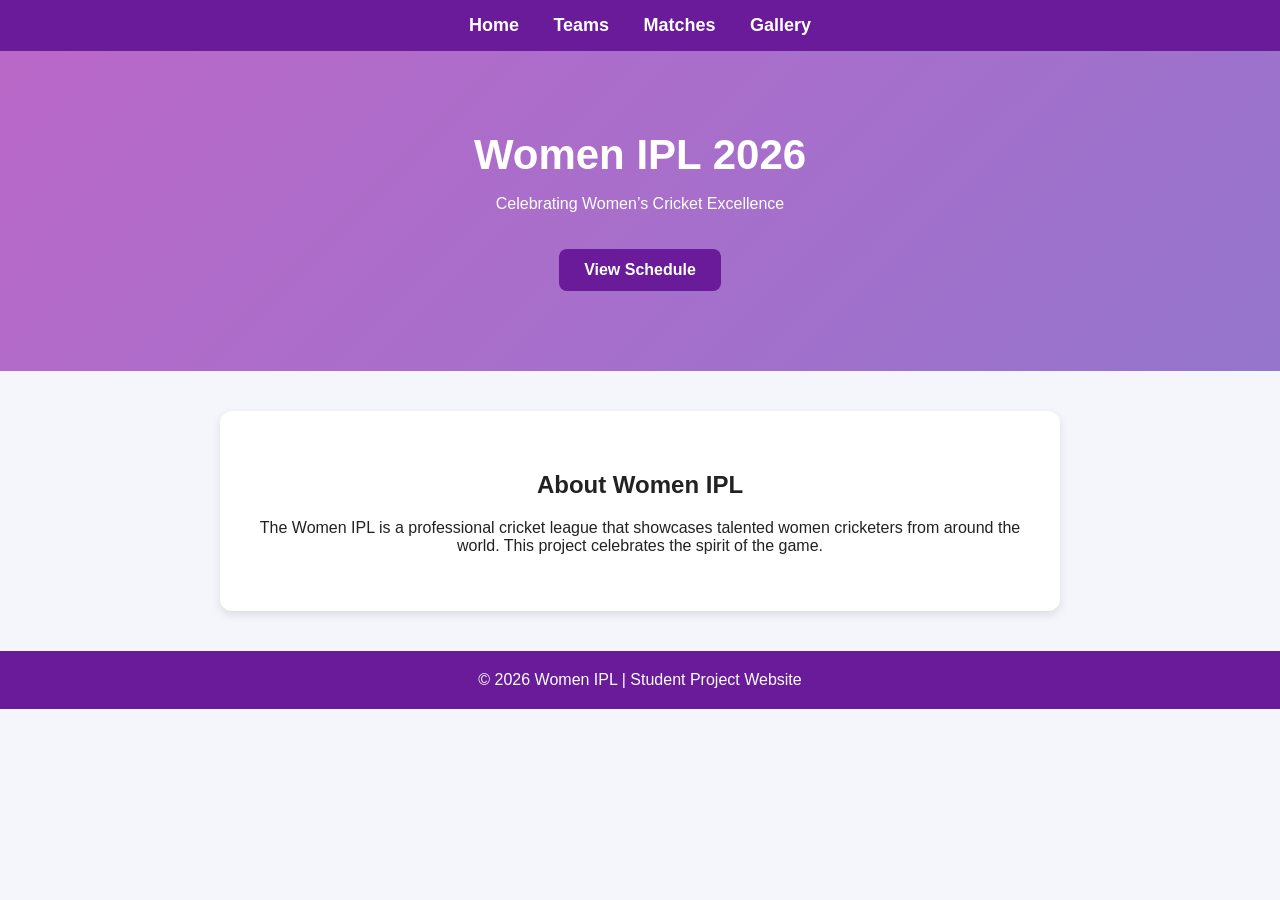
<file: index.html>
<!DOCTYPE html>
<html lang="en">
<head>
    <meta charset="UTF-8">
    <meta name="viewport" content="width=device-width, initial-scale=1.0">
    <title>Women IPL 2026</title>
    <style>
        /* Base Styles */
        body { 
            margin: 0; 
            font-family: Arial, sans-serif; 
            background: #f4f6fb; 
            text-align: center; 
            color: #222; 
            overflow-x: hidden; 
        }

        /* Navigation */
        nav { 
            background: #6a1b9a; 
            padding: 15px; 
            text-align: center; 
        }
        nav a { 
            color: white; 
            text-decoration: none; 
            margin: 0 15px; 
            font-weight: bold; 
            font-size: 18px; 
            transition: color 0.3s ease;
        }
        nav a:hover {
            color: #ffd54f; /* Change color on hover */
        }

        /* Header with FadeIn Animation */
        header { 
            display: flex;
            flex-wrap: wrap;
            justify-content: center;
            align-items: center;
             gap: 30px;
            padding: 80px 20px; 
            background: linear-gradient(135deg, #ba68c8, #9575cd); 
            color: white; 
            animation: fadeIn 1.5s ease-in-out; 
        }
        header h1 { 
            font-size: 42px; 
            margin: 0; 
        }

        .hero-content { 
            max-width: 500px; 
            margin: 0 auto; 
        }

        /* About Section with FadeIn Animation */
        .about { 
            padding: 40px 20px; 
            background: white; 
            margin: 40px auto; 
            max-width: 800px; 
            border-radius: 12px; 
            box-shadow: 0 4px 10px rgba(0,0,0,0.1); 
            animation: fadeIn 1.5s ease-in-out; 
        }

        /* Button with Scale Animation */
        .btn { 
            display: inline-block; 
            margin-top: 20px; 
            padding: 12px 25px; 
            background: #6a1b9a; 
            color: white; 
            border-radius: 8px; 
            text-decoration: none; 
            font-weight: bold; 
            transition: transform 0.3s ease, background 0.3s ease; 
        }
        .btn:hover { 
            transform: scale(1.1); 
            background: #4a148c; 
        }

        footer { 
            background: #6a1b9a; 
            color: white; 
            padding: 20px; 
            margin-top: 40px; 
        }

        /* Keyframes for Animations */
        @keyframes fadeIn {
            from { opacity: 0; transform: translateY(20px); }
            to { opacity: 1; transform: translateY(0); }
        }
    </style>
</head>
<body>

<nav>
    <a href="index.html">Home</a>
    <a href="teams.html">Teams</a>
    <a href="matches.html">Matches</a>
    <a href="gallery.html">Gallery</a>
   
</nav>

<header>
    <div class="hero-content">
        <h1>Women IPL 2026</h1>
        <p>Celebrating Women’s Cricket Excellence</p>
        <a href="matches.html" class="btn">View Schedule</a>
    </div>
</header>

<section class="about">
    <h2>About Women IPL</h2>
    <p>The Women IPL is a professional cricket league that showcases talented women cricketers from around the world. This project celebrates the spirit of the game.</p>
</section>

<footer>© 2026 Women IPL | Student Project Website</footer>

</body>
</html>
</file>
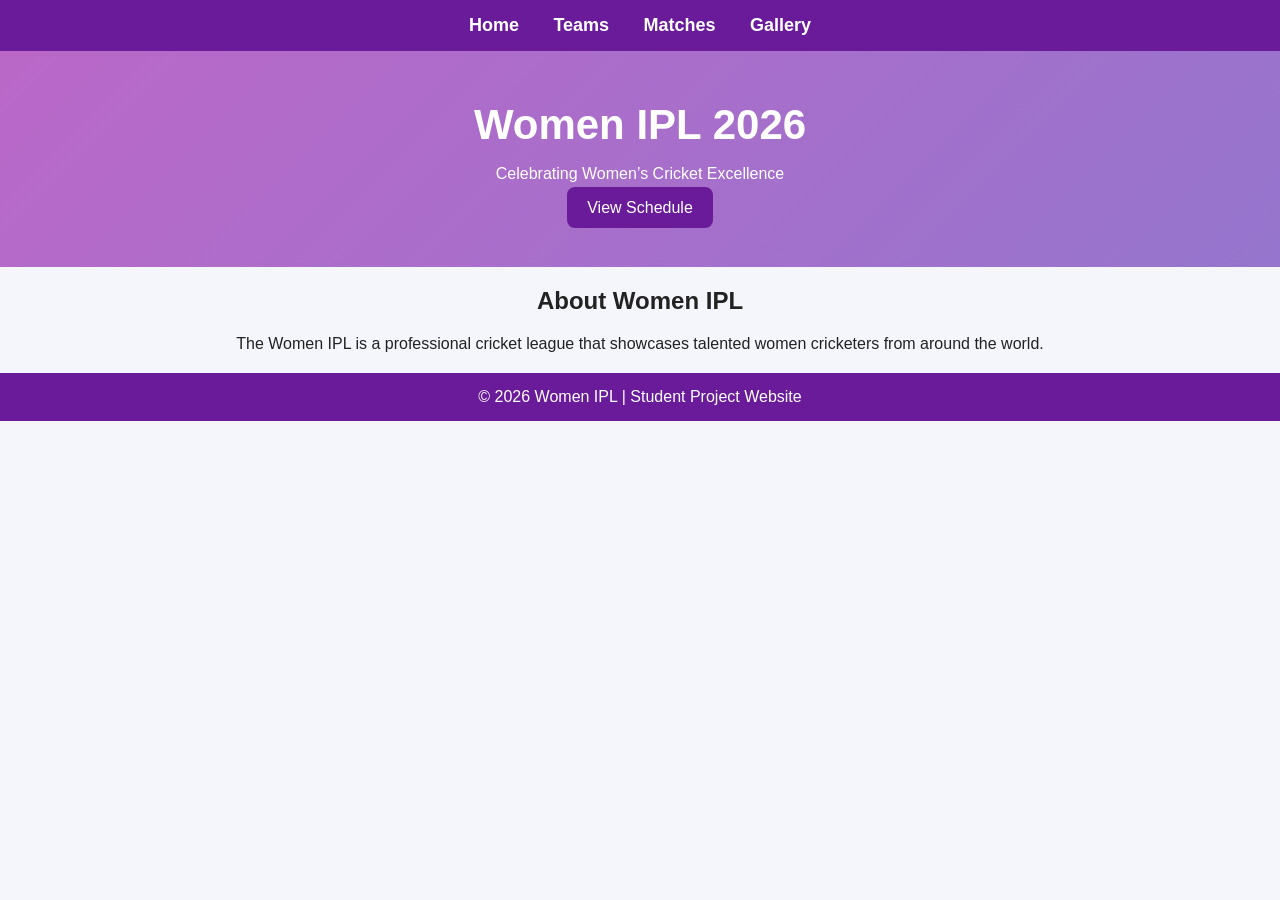
<file: PROJECTWPL-2/index.html>
<!DOCTYPE html>
<html>
<head>
  <title>Women IPL Website</title>
  <link rel="stylesheet" href="body.css">
</head>

<body>

<nav>
  <a href="index.html">Home</a>
  <a href="teams.html">Teams</a>
  <a href="matches.html">Matches</a>
  <a href="gallery.html">Gallery</a>
</nav>

<header>
  <div class="hero-content">
  <h1>Women IPL 2026</h1>
  <p>Celebrating Women’s Cricket Excellence</p>
 <a href="matches.html" class="btn">View Schedule</a>
  </div>
  <!-- HERO IMAGE -->
  

</header>
<section class="about">
  <h2>About Women IPL</h2>
  <p>
    The Women IPL is a professional cricket league that showcases
    talented women cricketers from around the world.
  </p>
</section>
<footer>
  © 2026 Women IPL | Student Project Website
</footer>

</body>
</html>
</file>
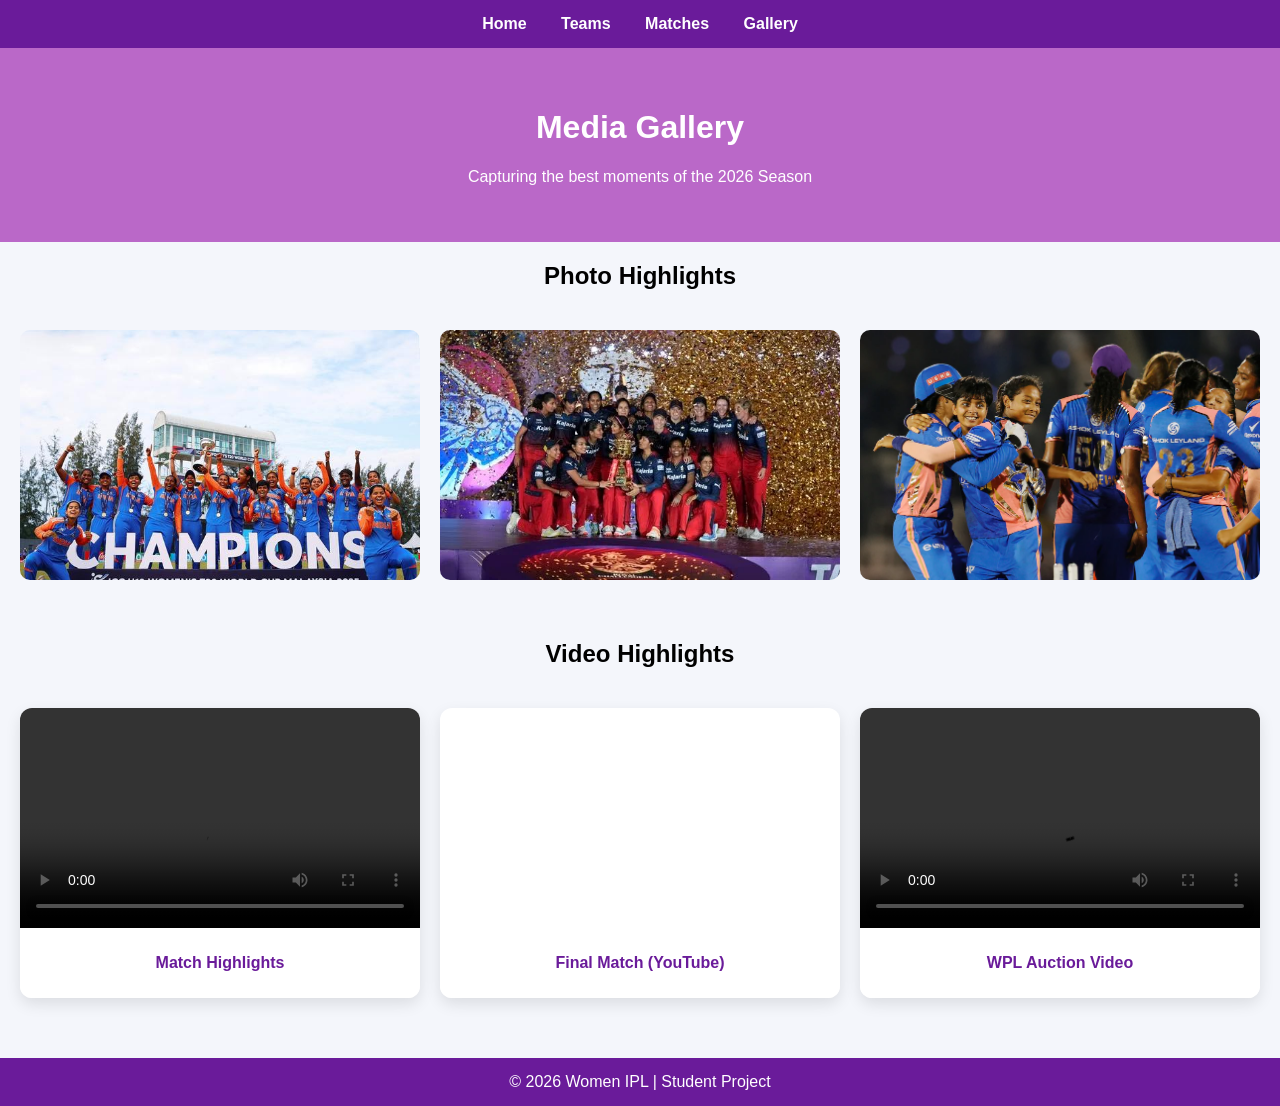
<file: gallery.html>
<!DOCTYPE html>
<html lang="en">
<head>
  <meta charset="UTF-8">
  <meta name="viewport" content="width=device-width, initial-scale=1.0">
  <title>Gallery - WPL 2026</title>
  <style>
    body { margin: 0; font-family: Arial, sans-serif; background: #f4f6fb; text-align: center; }
    nav { background: #6a1b9a; padding: 15px; }
    nav a { color: white; text-decoration: none; margin: 0 15px; font-weight: bold; }
    header { background: #ba68c8; color: white; padding: 40px; }
    .gallery-section { padding: 40px 20px; }
    .gallery-container {
  display: grid;
  grid-template-columns: repeat(auto-fit, minmax(200px, 1fr));
  gap: 20px;
  padding: 20px;
}
    .gallery-container img {
  width: 100%;
  height: 250px; 
   object-fit: cover;
  border-radius: 10px;
  transition: transform 0.3s;
}

.gallery-container img:hover {
  transform: scale(1.05);
}
    .video-card {
  background: white;
  border-radius: 12px;
  overflow: hidden;
  box-shadow: 0 6px 15px rgba(0,0,0,0.1);
  transition: transform 0.3s;
}

.video-card:hover {
  transform: scale(1.05);
}

.video-card video, 
.video-card iframe {
  width: 100%;
  height: 220px; /* Adjust height to match your images */
  display: block;
  border: none;
}

.video-info {
  padding: 10px;
  background: #fff;
  font-weight: bold;
  color: #6a1b9a;
}
    footer { background: #6a1b9a; color: white; padding: 15px; margin-top: 40px; }
  </style>
</head>
<body>

<nav>
  <a href="index.html">Home</a>
  <a href="teams.html">Teams</a>
  <a href="matches.html">Matches</a>
  <a href="gallery.html">Gallery</a>
</nav>

<header>
  <div class="hero-content">
  <h1>Media Gallery</h1>
 <p>Capturing the best moments of the 2026 Season</p>
    </div>
</header>
<section class="gallery">
  <h2>Photo Highlights</h2>
  <div class="gallery-container">
    <img src="women1.jpg" alt="Team Photo 1">
    <img src="women2.jpg" alt="Team Photo 2">
    <img src="women3.jpg" alt="Team Photo 3">
  </div>

  <h2 style="margin-top: 40px;">Video Highlights</h2>
  <div class="gallery-container">
    
    <div class="video-card">
      <video controls width="100%">
        <source src="wpl-highlights.mp4" type="video/mp4">
        Your browser does not support the video tag.
      </video>
      <div class="video-info">
        <p>Match Highlights</p>
      </div>
    </div>

    <div class="video-card">
      <iframe 
        src="https://www.youtube.com/embed/KkfzZG-MlF8" 
        title="WPL Final Highlights"
        frameborder="0" 
        allow="accelerometer; autoplay; clipboard-write; encrypted-media; gyroscope; picture-in-picture" 
        allowfullscreen>
      </iframe>
      <div class="video-info">
        <p>Final Match (YouTube)</p>
      </div>
    </div>

    <div class="video-card">
      <video controls>
        <source src="wpl-auction.mp4" type="video/mp4">
        Your browser does not support the video tag.
      </video>
      <div class="video-info">
        <p>WPL Auction Video</p>
      </div>
    </div>

  </div>
</section>


<footer>© 2026 Women IPL | Student Project</footer>

</body>
</html>
</file>
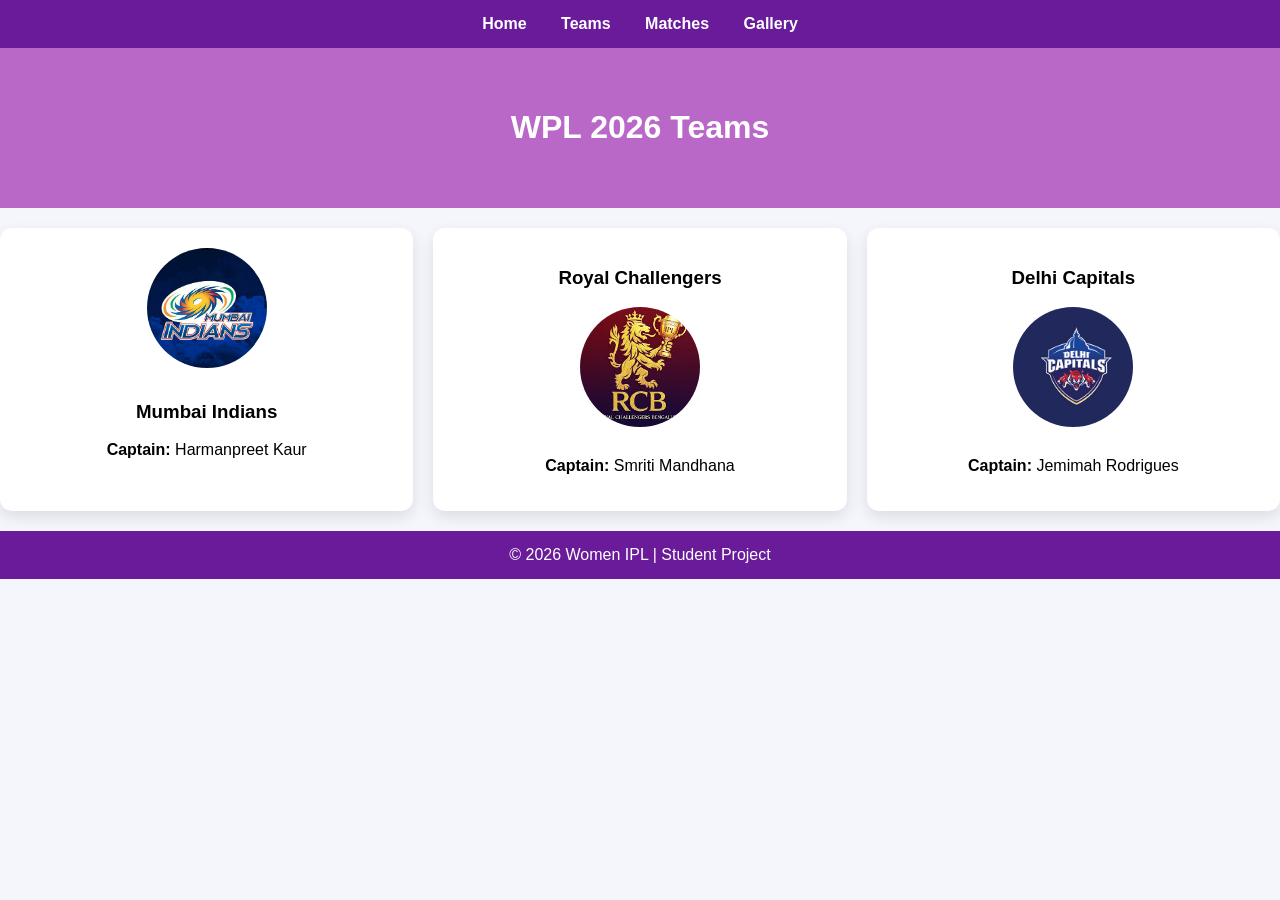
<file: teams.html>
<!DOCTYPE html>
<html lang="en">
<head>
  <meta charset="UTF-8">
  <meta name="viewport" content="width=device-width, initial-scale=1.0">
  <title>Teams - WPL 2026</title>
  <style>
    body { margin: 0; font-family: Arial, sans-serif; background: #f4f6fb; text-align: center; }
    nav { background: #6a1b9a; padding: 15px; }
    nav a { color: white; text-decoration: none; margin: 0 15px; font-weight: bold; }
    header { background: #ba68c8; color: white; padding: 40px; }
  
.teams {
  padding: 40px 20px;
}

.team-container {
  display: grid;
  grid-template-columns: repeat(auto-fit, minmax(250px, 1fr));
  gap: 20px;
  margin-top: 20px;
}

.team-card {
  background: white;
  border-radius: 12px;
  padding: 20px;
  box-shadow: 0 6px 15px rgba(0,0,0,0.1);
  transition: transform 0.3s;
}

.team-card:hover {
  transform: scale(1.05);
}

.team-card img {
  width: 120px;
  height: 120px;
  object-fit: cover;
  border-radius: 50%;
   margin-bottom: 10px;
}
    footer { background: #6a1b9a; color: white; padding: 15px; margin-top: 20px; }
  </style>
</head>
<body>

<nav>
  <a href="index.html">Home</a>
  <a href="teams.html">Teams</a>
  <a href="matches.html">Matches</a>
  <a href="gallery.html">Gallery</a>
</nav>

<header>
  <h1>WPL 2026 Teams</h1>
</header>

<div class="team-container">
  <div class="team-card">
    <img src="MI.jpg" alt="MI">
    <h3>Mumbai Indians</h3>
    <p><b>Captain:</b> Harmanpreet Kaur</p>
  </div>
  <div class="team-card">
    <h3>Royal Challengers</h3>
    <img src="RCB.jpg" alt="RCB">
    <p><b>Captain:</b> Smriti Mandhana</p>
  </div>
  <div class="team-card">
    <h3>Delhi Capitals</h3>
    <img src="Delhicap.jpg" alt="DC">
    <p><b>Captain:</b> Jemimah Rodrigues</p>
  </div>
</div>

<footer>© 2026 Women IPL | Student Project</footer>

</body>
</html>
</file>
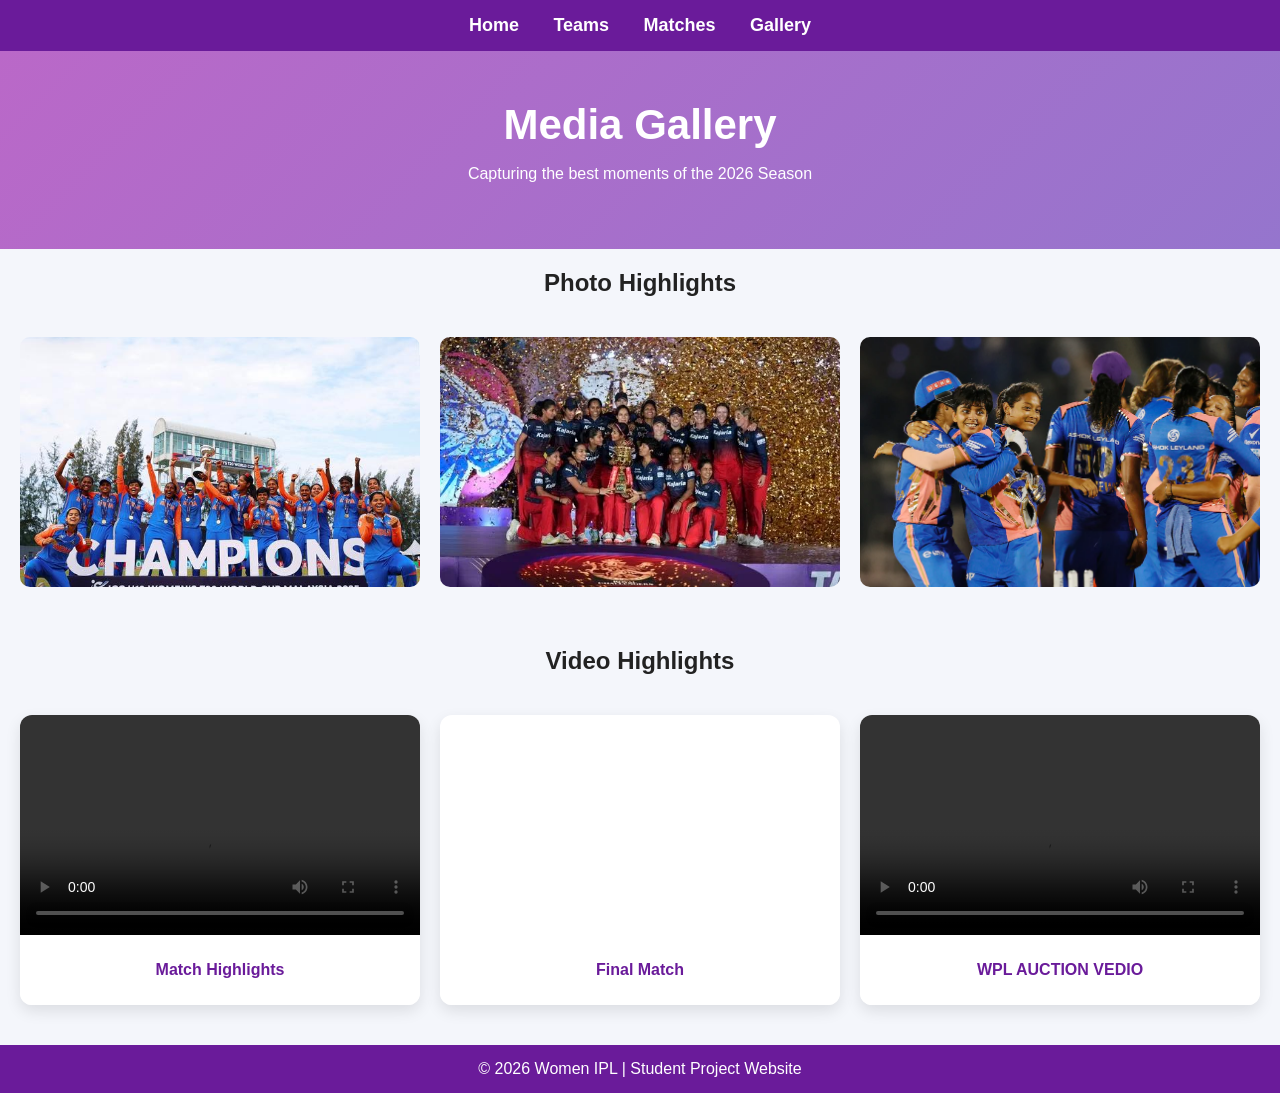
<file: PROJECTWPL-2/gallery.html>
<!DOCTYPE html>
<html>
<head>
  <meta name="viewport" content="width=device-width, initial-scale=1.0">
  <title>Gallery - Women IPL</title>
  <link rel="stylesheet" href="body.css">
</head>

<body>

<nav>
  <a href="index.html">Home</a>
  <a href="teams.html">Teams</a>
  <a href="matches.html">Matches</a>
  <a href="gallery.html">Gallery</a>
</nav>

<header>
  <div class="hero-content">
    <h1>Media Gallery</h1>
    <p>Capturing the best moments of the 2026 Season</p>
  </div>
</header>

<section class="gallery">
  <h2>Photo Highlights</h2>
  <div class="gallery-container">
    <img src="women1.jpg" alt="Team Photo 1">
    <img src="women2.jpg" alt="Team Photo 2">
    <img src="women3.jpg" alt="Team Photo 3">
    </div>

  <h2 style="margin-top: 40px;">Video Highlights</h2>
  <div class="gallery-container">
    
    <div class="video-card">
      <video controls>
        <source src="wpl-highlights.mp4" type="video/mp4">
        Your browser does not support the video tag.
      </video>
      <div class="video-info">
        <p>Match Highlights</p>
      </div>
    </div>

    <div class="video-card">
      <iframe 
      src="https://www.youtube.com/embed/KkfzZG-MlF8?si=9jgmJmTr9ri7fYOs" 
        title="WPL Final Highlights"
        frameborder="0" 
        allow="accelerometer; autoplay; clipboard-write; encrypted-media; gyroscope; picture-in-picture" 
        allowfullscreen>
      </iframe>
      <div class="video-info">
        <p>Final Match</p>
      </div>
    </div>

    <div class="video-card">
      <video controls>
        <source src="wpl-auction.mp4"type="video/mp4">
        Your browser does not support the video tag.
      </video>
      <div class="video-info">
        <p>WPL AUCTION VEDIO</p>
      </div>
    </div>

  </div>
</section>

<footer>
  © 2026 Women IPL | Student Project Website
</footer>

</body>
</html>
</file>
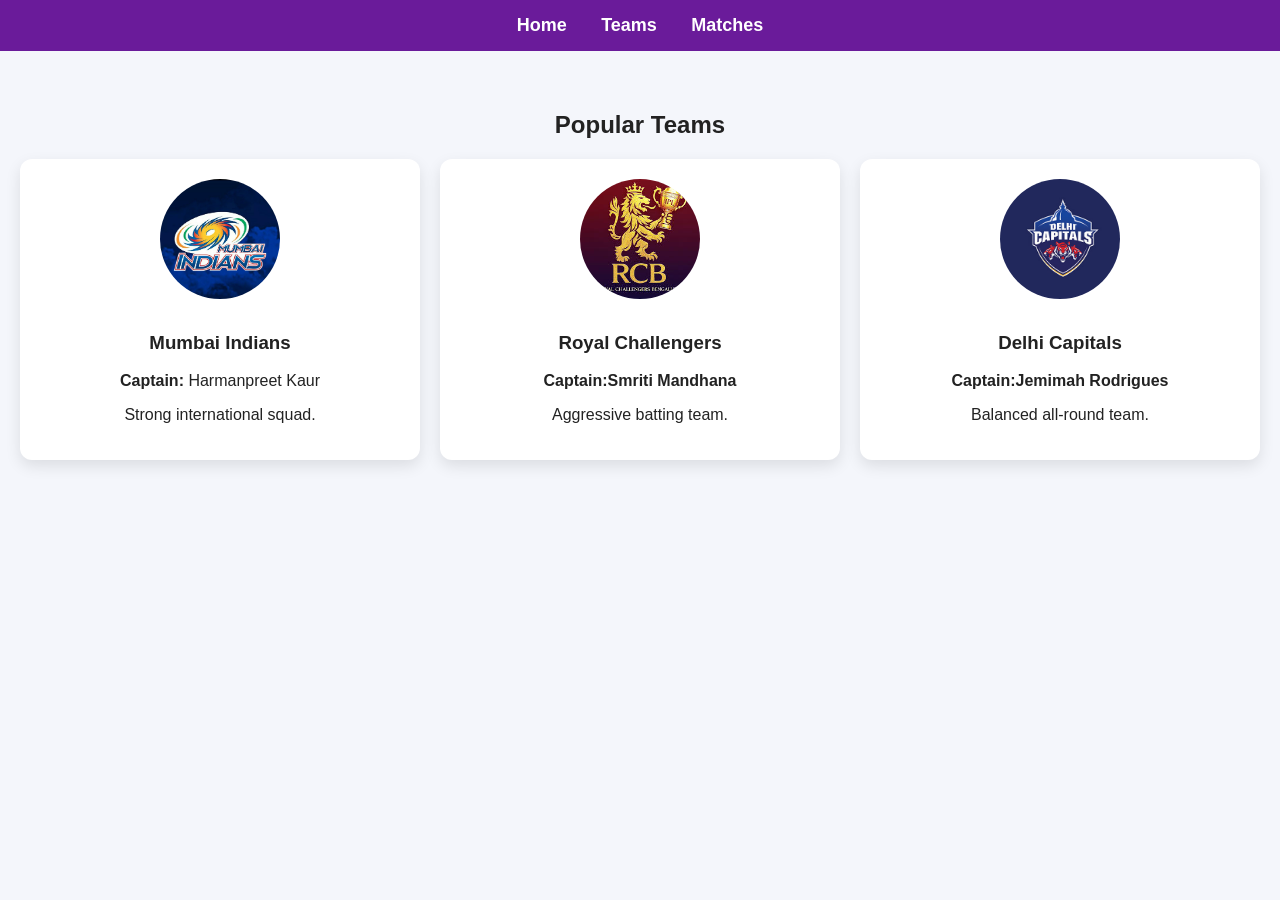
<file: PROJECTWPL-2/teams.html>
<!DOCTYPE html>
<html>
<head>
  <title>Teams</title>
  <link rel="stylesheet" href="body.css">
</head>

<body>

<nav>
  <a href="index.html">Home</a>
  <a href="teams.html">Teams</a>
  <a href="matches.html">Matches</a>
</nav>

<section class="teams">
  <h2>Popular Teams</h2>

  <div class="team-container">
    <div class="team-card">
        <img src="MI.jpg" alt="Mumbai Indians">
      <h3>Mumbai Indians</h3>
      <p><b>Captain:</b> Harmanpreet Kaur</p>
      <p>Strong international squad.</p>
    </div>

    <div class="team-card">
        <img src="RCB.jpg" alt="RCG LOGO">
      <h3>Royal Challengers</h3>
      <p><b>Captain:Smriti Mandhana</b> </p>
      <p>Aggressive batting team.</p>
    </div>

    <div class="team-card">
        <img src="Delhicap.jpg" alt="DC LOGO">
      <h3>Delhi Capitals</h3>
      <p><b>Captain:Jemimah Rodrigues</b> </p>
      <p>Balanced all-round team.</p>
    </div>
  </div>

</section>

</body>
</html>
</file>
<file: PROJECTWPL-2/body.css>
body {
  margin: 0;
  font-family: Arial, Helvetica, sans-serif;
  background: #f4f6fb;
  text-align: center;
  color:#222;
}

/* Navigation */
nav {
  background: #6a1b9a;
  padding: 15px;
  text-align: center;
}

nav a {
  color: white;
  text-decoration: none;
  margin: 0 15px;
  font-weight: bold;
  font-size: 18px;
  transition: transform 0.2s;
}

nav a:hover {
 background: rgb(110, 161, 237);
  color: #6a1b9a;
}

/* Header */
header {
  display: flex;
  flex-wrap: wrap;
  justify-content: center;
  align-items: center;
  gap: 30px;
  padding: 50px 20px;
  background: linear-gradient(135deg, #ba68c8, #9575cd);
  color: white;
}

header h1 {
  font-size: 42px;
  margin: 0;
}
/* Hero text */
.hero-content {
  max-width: 500px;
  animation: fadeIn 1.5s ease-in;
}

.gallery-container {
  display: grid;
  grid-template-columns: repeat(auto-fit, minmax(200px, 1fr));
  gap: 20px;
  padding: 20px;
}
/* Gallery */
.gallery-container img {
  width: 100%;
  height: 250px; 
   object-fit: cover;
  border-radius: 10px;
  transition: transform 0.3s;
}

.gallery-container img:hover {
  transform: scale(1.05);
}
/* Teams section */
.teams {
  padding: 40px 20px;
}

.team-container {
  display: grid;
  grid-template-columns: repeat(auto-fit, minmax(250px, 1fr));
  gap: 20px;
  margin-top: 20px;
}

.team-card {
  background: white;
  border-radius: 12px;
  padding: 20px;
  box-shadow: 0 6px 15px rgba(0,0,0,0.1);
  transition: transform 0.3s;
}

.team-card:hover {
  transform: scale(1.05);
}

.team-card img {
  width: 120px;
  height: 120px;
  object-fit: cover;
  border-radius: 50%;
   margin-bottom: 10px;
}

/* Matches section */
.matches {
  background: #ede7f6;
  padding: 40px 20px;
}

.match-box {
  background: white;
  margin: 10px auto;
  padding: 15px;
  max-width: 400px;
  border-radius: 8px;
  font-weight: bold;
  box-shadow: 0 4px 10px rgba(0,0,0,0.1);
  transition: transform 0.3s ease,
              background-color 0.3s ease,
              box-shadow 0.3s ease;
}
.match-box:hover {
  transform: scale(1.12);
  background-color: #ffd54f;
  box-shadow: 0 10px 20px rgba(0,0,0,0.25);
  cursor: pointer;
}

/* Button */
.btn {
  margin-top: 20px;
  padding: 12px 20px;
  font-size: 16px;
  border: none;
  background: #6a1b9a;
  color: white;
  border-radius: 8px;
  cursor: pointer;
  transition: background 0.3s, transform 0.2s;
  text-decoration: none;
}

.btn:hover {
  background: #4a148c;
  transform: scale(1.05);
}
/* Styling for Video Cards */
.video-card {
  background: white;
  border-radius: 12px;
  overflow: hidden;
  box-shadow: 0 6px 15px rgba(0,0,0,0.1);
  transition: transform 0.3s;
}

.video-card:hover {
  transform: scale(1.05);
}

.video-card video, 
.video-card iframe {
  width: 100%;
  height: 220px; /* Adjust height to match your images */
  display: block;
  border: none;
}

.video-info {
  padding: 10px;
  background: #fff;
  font-weight: bold;
  color: #6a1b9a;
}
/* Footer */
footer {
  background: #6a1b9a;
  color: white;
  padding: 15px;
  margin-top: 20px;
}
@keyframes fadeIn {
  from {opacity: 0; transform: translateY(30px);}
  to {opacity: 1; transform: translateY(0);}
}
</file>
